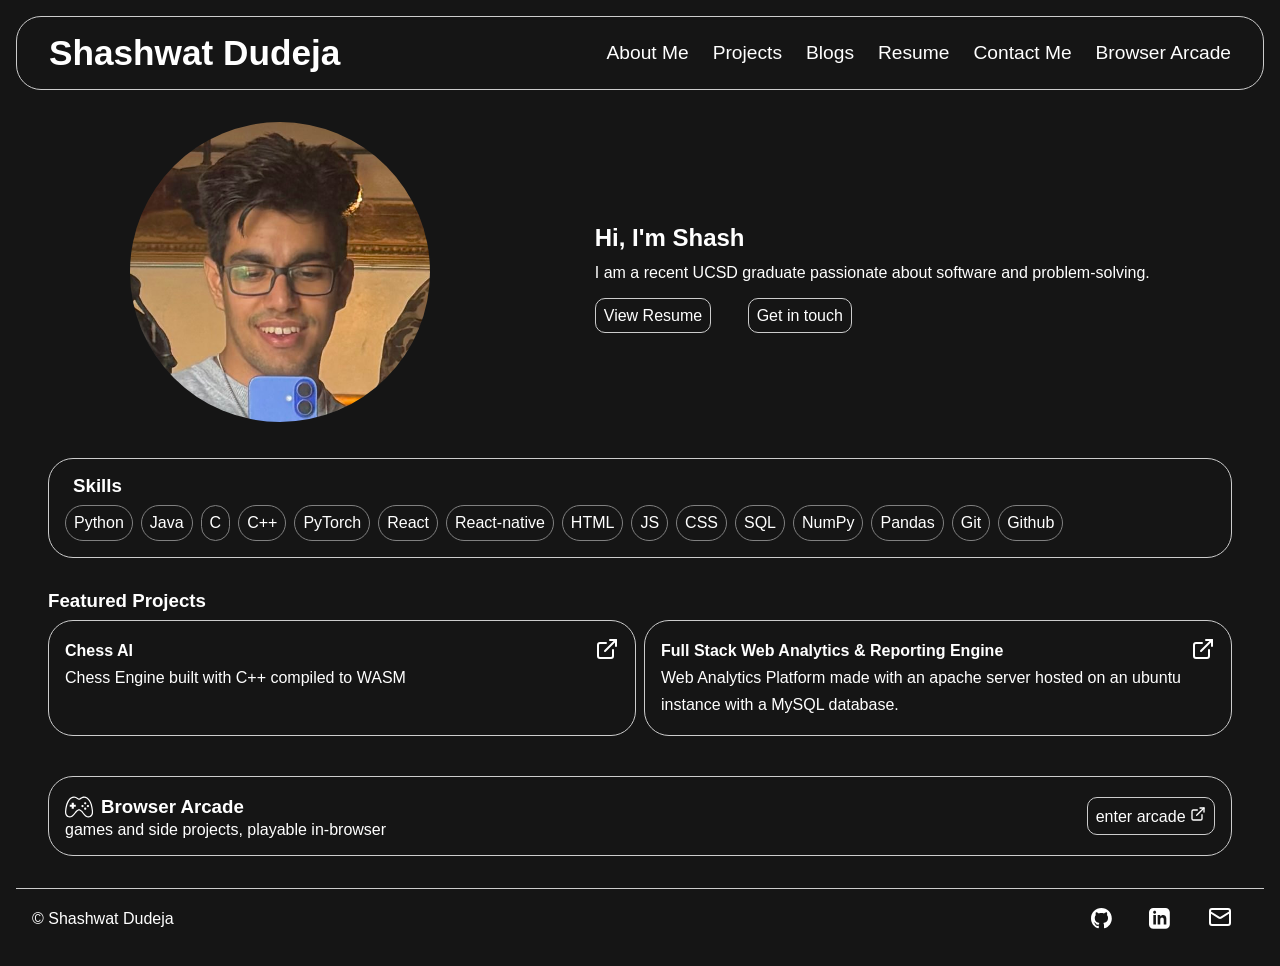
<file: index.html>
<!DOCTYPE html>
<html lang="en">

  <head>
    <meta charset="utf-8">
    <meta name="viewport" content="width=device-width, initial-scale=1.0">
    <meta name="description" content="Shashwat Dudeja's Personal Portfolio Website">
    <meta name="keywords" content="Shashwat Dudeja, Projects, Resume, Portfolio">
    <meta name="author" content="Shashwat Dudeja">

    <link rel="stylesheet" href="styles.css">

    <title>Shash's Portfolio site</title>
  </head>

  <body>
    <header>
      <h1>Shashwat Dudeja</h1>

      <!-- Accessible Mobile Menu Button -->
      <button class="menu-button" aria-label="Toggle Menu" aria-expanded="false">
        <span></span>
        <span></span>
        <span></span>
      </button>

      <nav class="nav-container">
        <ul>
          <li><a href="index.html">About Me</a></li>
          <li><a href="projects.html">Projects</a></li>
          <li><a href="blogs.html">Blogs</a></li>
          <li><a href="resume.html">Resume</a></li>
          <li><a href="contact.html">Contact Me</a></li>
          <li><a href="games.html">Browser Arcade</a></li>
        </ul>
      </nav>
    </header>

    
    <main id="homepage">

      <section id="about-me">
        <picture>
          <source srcset="images/photo.jpg" type="image/jpeg" media="(width >= 800px)">
          <img src="images/photo.jpg" alt="A photo of me" width="300" height="300">
           <!-- <img src="images/lowresphoto.jpg" alt="A photo of me"> -->
        </picture>

        <div id="description">
          <h2>Hi, I'm Shash</h2>
          <p>
            I am a recent UCSD graduate passionate about software and problem-solving.
          </p>
          <!-- <br> -->
          <div id="description-links">
            <a href="resume.html">View Resume</a> <a href="contact.html">Get in touch</a>
          </div>
        </div>
      </section>

      <section id="skills">
        <h3>Skills</h3>
        <p>
          <span class="skill">Python</span><span class="skill">Java</span><span class="skill">C</span><span class="skill">C++</span><span class="skill">PyTorch</span><span class="skill">React</span><span class="skill">React-native</span><span class="skill">HTML</span><span class="skill">JS</span><span class="skill">CSS</span><span class="skill">SQL</span><span class="skill">NumPy</span><span class="skill">Pandas</span><span class="skill">Git</span><span class="skill">Github</span>
        </p>
      </section>

      <section id="featured-projects">
        <h3>Featured Projects</h3>
        <div id="featured-projects-container">
          <section id="chessaifeature">
            <a href="projects.html#chessai" target="_blank">
              <h4>Chess AI</h4>
              <p>Chess Engine built with C++ compiled to WASM</p>

              <!-- New tab SVG -->
              <svg xmlns="http://w3.org" width="1.5em" height="1.5em" viewBox="0 0 24 24" fill="none" stroke="currentColor" stroke-width="2" stroke-linecap="round" stroke-linejoin="round">
                <path d="M18 13v6a2 2 0 0 1-2 2H5a2 2 0 0 1-2-2V8a2 2 0 0 1 2-2h6"></path>
                <polyline points="15 3 21 3 21 9"></polyline>
                <line x1="10" y1="14" x2="21" y2="3"></line>
              </svg>
            </a>
          </section>

          <section id="webanalyticsfeature">
            <a href="projects.html#webanalytics" target="_blank">
              <h4>Full Stack Web Analytics & Reporting Engine</h4>
              <p>Web Analytics Platform made with an apache server hosted on an ubuntu instance with a MySQL database.</p>

              <!-- New tab SVG -->
              <svg xmlns="http://w3.org" width="1.5em" height="1.5em" viewBox="0 0 24 24" fill="none" stroke="currentColor" stroke-width="2" stroke-linecap="round" stroke-linejoin="round">
                <path d="M18 13v6a2 2 0 0 1-2 2H5a2 2 0 0 1-2-2V8a2 2 0 0 1 2-2h6"></path>
                <polyline points="15 3 21 3 21 9"></polyline>
                <line x1="10" y1="14" x2="21" y2="3"></line>
              </svg>
            </a>
          </section>
        </div>
      </section>

      <section id="arcade-link">
        <div id="arcade-description">
          <h3>
            <!-- Game Controller SVG -->
            <svg height="1.5em" width="1.5em" version="1.1" id="_x32_" xmlns="http://www.w3.org/2000/svg" xmlns:xlink="http://www.w3.org/1999/xlink" viewBox="0 0 512 512" xml:space="preserve" fill="#ffffff"><g id="SVGRepo_bgCarrier" stroke-width="0"></g><g id="SVGRepo_tracerCarrier" stroke-linecap="round" stroke-linejoin="round"></g><g id="SVGRepo_iconCarrier"> <style type="text/css"> .st0{fill:#ffffff;} </style> <g> <path class="st0" d="M511.27,331.566L511.27,331.566c0-0.009,0-0.018,0-0.026c-0.008-0.052,0-0.087-0.008-0.14h-0.009 c-6.682-88.65-27.159-154.403-55.948-198.846c-14.412-22.221-30.968-39.115-49.041-50.507 c-18.048-11.401-37.649-17.198-57.388-17.18c-14.551-0.009-26.985,2.629-37.527,6.611c-15.836,5.97-27.358,14.795-36.364,21.319 c-4.495,3.28-8.373,5.961-11.549,7.592c-3.211,1.658-5.475,2.239-7.436,2.239c-1.328-0.009-2.725-0.251-4.521-0.92 c-3.115-1.137-7.288-3.732-12.278-7.332c-7.531-5.354-16.885-12.764-29.223-18.846c-12.339-6.092-27.766-10.69-46.855-10.664 c-19.739-0.018-39.34,5.787-57.388,17.18c-27.115,17.119-50.794,46.481-69.008,87.887C18.542,211.332,5.743,264.92,0.746,331.401 H0.738c-0.009,0.052,0,0.096-0.009,0.14c0,0.008,0,0.017,0,0.026l0,0C0.243,336.981,0,342.247,0,347.358 c-0.009,25.058,5.77,46.455,16.651,63.141c10.846,16.694,26.863,28.347,45.614,33.822c6.43,1.892,13.068,2.811,19.757,2.811 c19.445-0.026,39.046-7.618,57.692-20.764c18.681-13.189,36.598-32.052,52.91-55.731c7.845-11.427,18.5-24.798,29.987-34.854 c5.736-5.032,11.662-9.214,17.362-12.026c5.71-2.82,11.09-4.244,16.027-4.235c4.936-0.009,10.317,1.414,16.026,4.235 c8.555,4.199,17.588,11.558,25.787,20.112c8.226,8.538,15.67,18.196,21.562,26.76c16.312,23.688,34.23,42.55,52.902,55.739 c18.655,13.146,38.255,20.738,57.7,20.764c6.69,0,13.328-0.92,19.749-2.811c18.759-5.475,34.776-17.128,45.614-33.822 C506.221,393.813,512,372.416,512,347.358C512,342.256,511.757,336.981,511.27,331.566z M476.737,398.36 c-8.104,12.356-19.236,20.469-33.284,24.651c-4.33,1.275-8.807,1.9-13.475,1.908c-13.484,0.026-28.902-5.414-44.894-16.703 c-15.974-11.254-32.312-28.225-47.418-50.177c-8.564-12.417-20.044-27.012-33.64-38.95c-6.812-5.97-14.169-11.297-22.16-15.245 c-7.975-3.94-16.677-6.534-25.866-6.534c-9.189,0-17.892,2.594-25.866,6.534c-11.974,5.943-22.577,14.906-31.957,24.616 c-9.353,9.726-17.432,20.268-23.843,29.579c-15.106,21.952-31.454,38.923-47.419,50.177 c-15.991,11.288-31.418,16.729-44.894,16.703c-4.677-0.009-9.145-0.633-13.484-1.908c-14.04-4.182-25.172-12.295-33.284-24.651 c-8.06-12.364-13.04-29.293-13.04-51.002c0-4.451,0.208-9.111,0.65-13.961v-0.052l0.009-0.113 c6.429-86.17,26.446-148.582,52.451-188.59c12.989-20.026,27.41-34.447,42.256-43.801c14.872-9.353,30.126-13.744,45.544-13.761 c11.896,0.009,21.424,2.091,29.675,5.189c12.356,4.65,21.883,11.756,31.158,18.507c4.652,3.367,9.233,6.655,14.378,9.336 c5.111,2.655,11.028,4.729,17.666,4.729c4.399,0,8.556-0.928,12.286-2.325c6.56-2.482,12-6.213,17.422-10.065 c8.113-5.831,16.208-12.14,26.091-16.981c9.883-4.833,21.449-8.364,37.076-8.39c15.418,0.017,30.672,4.408,45.545,13.761 c22.264,14.005,43.6,39.532,60.511,78.03c16.92,38.464,29.354,89.735,34.195,154.36v0.052l0.009,0.113 c0.434,4.842,0.652,9.502,0.652,13.961C489.778,369.067,484.806,386.004,476.737,398.36z"></path> <polygon class="st0" points="161.232,178.126 122.29,178.126 122.29,213.631 86.785,213.631 86.785,252.573 122.29,252.573 122.29,288.079 161.232,288.079 161.232,252.573 196.737,252.573 196.737,213.631 161.232,213.631 "></polygon> <path class="st0" d="M368.659,167.002c-11.331,0-20.52,9.189-20.52,20.538c0,11.341,9.189,20.538,20.52,20.538 c11.35,0,20.538-9.197,20.538-20.538C389.197,176.191,380.008,167.002,368.659,167.002z"></path> <path class="st0" d="M368.659,266.247c-11.331,0-20.52,9.189-20.52,20.53c0,11.349,9.189,20.538,20.52,20.538 c11.35,0,20.538-9.189,20.538-20.538C389.197,275.436,380.008,266.247,368.659,266.247z"></path> <path class="st0" d="M418.282,216.633c-11.341,0-20.538,9.189-20.538,20.53c0,11.349,9.197,20.529,20.538,20.529 c11.35,0,20.538-9.18,20.538-20.529C438.82,225.822,429.631,216.633,418.282,216.633z"></path> <path class="st0" d="M319.054,216.633c-11.349,0-20.538,9.189-20.538,20.53c0,11.349,9.189,20.529,20.538,20.529 c11.341,0,20.539-9.18,20.539-20.529C339.592,225.822,330.394,216.633,319.054,216.633z"></path> </g> </g></svg>
            Browser Arcade
          </h3>
          <p>games and side projects, playable in-browser</p>
        </div>
        <a href="games.html">
          enter arcade
          <!-- New tab SVG -->
          <svg xmlns="http://w3.org" width="1em" height="1em" viewBox="0 0 24 24" fill="none" stroke="currentColor" stroke-width="2" stroke-linecap="round" stroke-linejoin="round">
            <path d="M18 13v6a2 2 0 0 1-2 2H5a2 2 0 0 1-2-2V8a2 2 0 0 1 2-2h6"></path>
            <polyline points="15 3 21 3 21 9"></polyline>
            <line x1="10" y1="14" x2="21" y2="3"></line>
          </svg>
        </a>
      </section>

    </main>
    
    <footer>
      <p>&copy; Shashwat Dudeja</p>
      <p>
        <!-- GitHub Link -->
        <a href="https://github.com/shash31" target="_blank" rel="noopener noreferrer" aria-label="GitHub">
          <svg viewBox="0 0 24 24" width="1em" height="1em" fill="currentColor">
            <path d="M12 0c-6.626 0-12 5.373-12 12 0 5.302 3.438 9.8 8.207 11.387.599.111.793-.261.793-.577v-2.234c-3.338.726-4.033-1.416-4.033-1.416-.546-1.387-1.333-1.756-1.333-1.756-1.089-.745.083-.729.083-.729 1.205.084 1.839 1.237 1.839 1.237 1.07 1.834 2.807 1.304 3.492.997.107-.775.418-1.305.762-1.604-2.665-.305-5.467-1.334-5.467-5.931 0-1.311.469-2.381 1.236-3.221-.124-.303-.535-1.524.117-3.176 0 0 1.008-.322 3.301 1.23.957-.266 1.983-.399 3.003-.404 1.02.005 2.047.138 3.006.404 2.291-1.552 3.297-1.23 3.297-1.23.653 1.653.242 2.874.118 3.176.77.84 1.235 1.911 1.235 3.221 0 4.609-2.807 5.624-5.479 5.921.43.372.823 1.102.823 2.222v3.293c0 .319.192.694.801.576 4.765-1.589 8.199-6.086 8.199-11.386 0-6.627-5.373-12-12-12z"/>
          </svg>
        </a>

        <!-- LinkedIn Link -->
        <a href="https://linkedin.com/in/shashwatdudeja" target="_blank" rel="noopener noreferrer" aria-label="LinkedIn">
          <svg viewBox="0 0 24 24" width="1em" height="1em" fill="currentColor">
            <path d="M19 0h-14c-2.761 0-5 2.239-5 5v14c0 2.761 2.239 5 5 5h14c2.762 0 5-2.239 5-5v-14c0-2.761-2.238-5-5-5zm-11 19h-3v-11h3v11zm-1.5-12.268c-.966 0-1.75-.79-1.75-1.764s.784-1.764 1.75-1.764 1.75.79 1.75 1.764-.783 1.764-1.75 1.764zm13.5 12.268h-3v-5.604c0-3.368-4-3.113-4 0v5.604h-3v-11h3v1.765c1.396-2.586 7-2.777 7 2.476v6.759z"/>
          </svg>
        </a>

        <!-- Mail Link -->
        <a href="mailto:shashwatdudeja@gmail.com">
          <svg xmlns="http://w3.org" width="24" height="24" viewBox="0 0 24 24" fill="none" stroke="currentColor" stroke-width="2" stroke-linecap="round" stroke-linejoin="round">
            <rect width="20" height="16" x="2" y="4" rx="2"/>
            <path d="m22 7-8.97 5.7a1.94 1.94 0 0 1-2.06 0L2 7"/>
          </svg>
        </a>
      </p>
    </footer>

    <script>
      const header = document.querySelector('header');
      const menuBtn = document.querySelector('.menu-button');

      menuBtn.addEventListener('click', () => {
        const isOpen = header.classList.toggle('nav-open');
        menuBtn.setAttribute('aria-expanded', isOpen);
      });
    </script>

  </body>
  
</html>
</file>
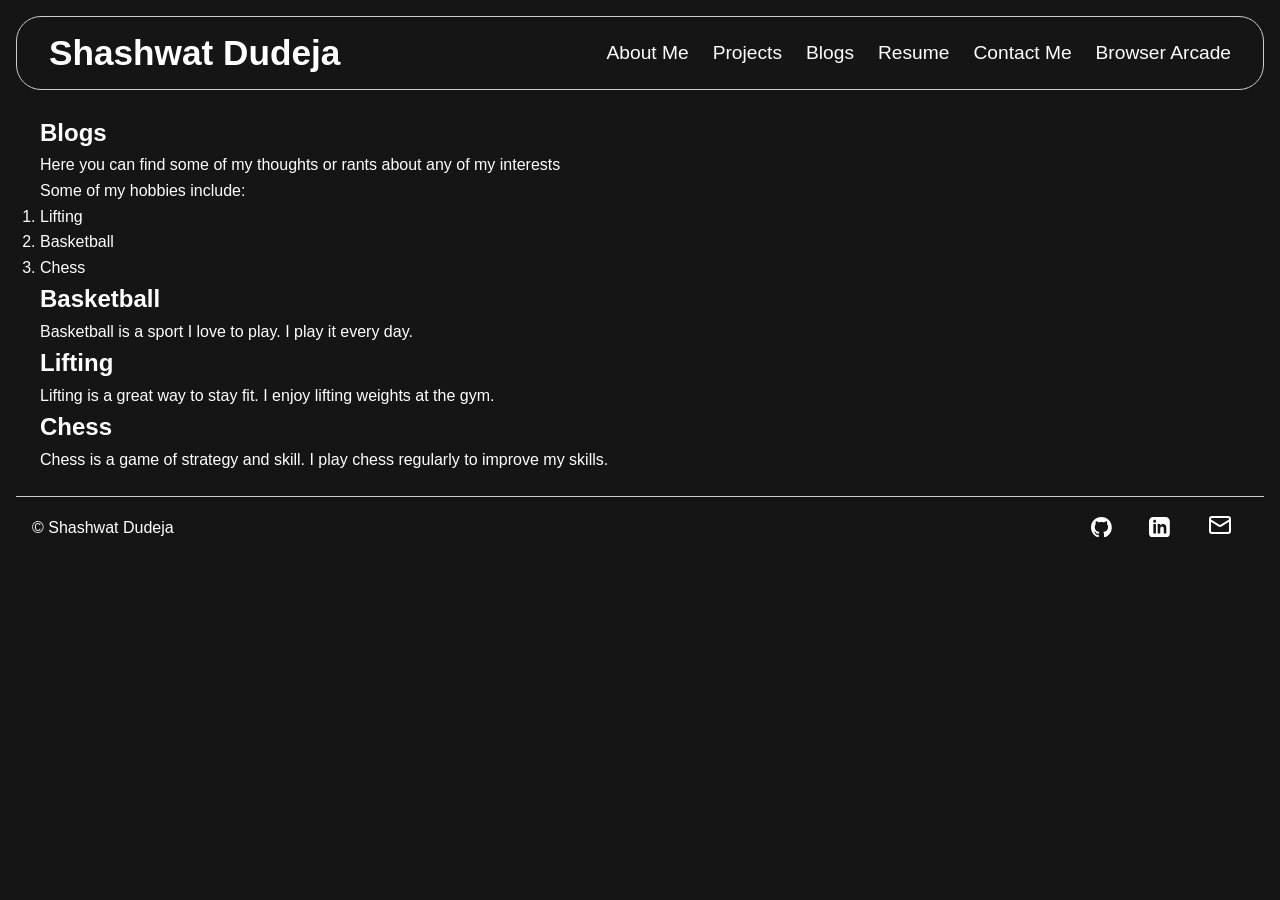
<file: blogs.html>
<!DOCTYPE html>
<html lang="en">
  <head>
    <meta charset="utf-8">
    <meta name="viewport" content="width=device-width, initial-scale=1.0">
    <meta name="description" content="Shashwat Dudeja's Blogs">
    <meta name="keywords" content="Shashwat Dudeja, Blogs, Portfolio">
    <meta name="author" content="Shashwat Dudeja">

    <link rel="stylesheet" href="styles.css">

    <title>Shash's Blogs</title>
  </head>
  <body>
    <header>
      <h1>Shashwat Dudeja</h1>

      <!-- Accessible Mobile Menu Button -->
      <button class="menu-button" aria-label="Toggle Menu" aria-expanded="false">
        <span></span>
        <span></span>
        <span></span>
      </button>

      <nav class="nav-container">
        <ul>
          <li><a href="index.html">About Me</a></li>
          <li><a href="projects.html">Projects</a></li>
          <li><a href="blogs.html">Blogs</a></li>
          <li><a href="resume.html">Resume</a></li>
          <li><a href="contact.html">Contact Me</a></li>
          <li><a href="games.html">Browser Arcade</a></li>
        </ul>
      </nav>
    </header>

    <main id="blogs-page">
      <section id="blogs">
        <hgroup>
          <h1>Blogs</h1>
          <p>Here you can find some of my thoughts or rants about any of my interests</p>
        </hgroup>

        Some of my hobbies include:
        <ol>
          <li><a href="#lifting">Lifting</a></li>
          <li><a href="#basketball">Basketball</a></li>
          <li><a href="#chess">Chess</a></li>
        </ol>
      </section>

      <article id="basketball">
        <h2>Basketball</h2>
        <p>Basketball is a sport I love to play. I play it every day.</p>
      </article>

      <article id="lifting">
        <h2>Lifting</h2>
        <p>Lifting is a great way to stay fit. I enjoy lifting weights at the gym.</p>
      </article>

      <article id="chess">
        <h2>Chess</h2>
        <p>Chess is a game of strategy and skill. I play chess regularly to improve my skills.</p>
      </article>

    </main>

    <footer>
      <p>&copy; Shashwat Dudeja</p>
      <p>
        <!-- GitHub Link -->
        <a href="https://github.com/shash31" target="_blank" rel="noopener noreferrer" aria-label="GitHub">
          <svg viewBox="0 0 24 24" width="1em" height="1em" fill="currentColor">
            <path d="M12 0c-6.626 0-12 5.373-12 12 0 5.302 3.438 9.8 8.207 11.387.599.111.793-.261.793-.577v-2.234c-3.338.726-4.033-1.416-4.033-1.416-.546-1.387-1.333-1.756-1.333-1.756-1.089-.745.083-.729.083-.729 1.205.084 1.839 1.237 1.839 1.237 1.07 1.834 2.807 1.304 3.492.997.107-.775.418-1.305.762-1.604-2.665-.305-5.467-1.334-5.467-5.931 0-1.311.469-2.381 1.236-3.221-.124-.303-.535-1.524.117-3.176 0 0 1.008-.322 3.301 1.23.957-.266 1.983-.399 3.003-.404 1.02.005 2.047.138 3.006.404 2.291-1.552 3.297-1.23 3.297-1.23.653 1.653.242 2.874.118 3.176.77.84 1.235 1.911 1.235 3.221 0 4.609-2.807 5.624-5.479 5.921.43.372.823 1.102.823 2.222v3.293c0 .319.192.694.801.576 4.765-1.589 8.199-6.086 8.199-11.386 0-6.627-5.373-12-12-12z"/>
          </svg>
        </a>

        <!-- LinkedIn Link -->
        <a href="https://linkedin.com/in/shashwatdudeja" target="_blank" rel="noopener noreferrer" aria-label="LinkedIn">
          <svg viewBox="0 0 24 24" width="1em" height="1em" fill="currentColor">
            <path d="M19 0h-14c-2.761 0-5 2.239-5 5v14c0 2.761 2.239 5 5 5h14c2.762 0 5-2.239 5-5v-14c0-2.761-2.238-5-5-5zm-11 19h-3v-11h3v11zm-1.5-12.268c-.966 0-1.75-.79-1.75-1.764s.784-1.764 1.75-1.764 1.75.79 1.75 1.764-.783 1.764-1.75 1.764zm13.5 12.268h-3v-5.604c0-3.368-4-3.113-4 0v5.604h-3v-11h3v1.765c1.396-2.586 7-2.777 7 2.476v6.759z"/>
          </svg>
        </a>

        <!-- Mail Link -->
        <a href="mailto:shashwatdudeja@gmail.com">
          <svg xmlns="http://w3.org" width="24" height="24" viewBox="0 0 24 24" fill="none" stroke="currentColor" stroke-width="2" stroke-linecap="round" stroke-linejoin="round">
            <rect width="20" height="16" x="2" y="4" rx="2"/>
            <path d="m22 7-8.97 5.7a1.94 1.94 0 0 1-2.06 0L2 7"/>
          </svg>
        </a>
      </p>
    </footer>

    <script>
      const header = document.querySelector('header');
      const menuBtn = document.querySelector('.menu-button');

      menuBtn.addEventListener('click', () => {
        const isOpen = header.classList.toggle('nav-open');
        menuBtn.setAttribute('aria-expanded', isOpen);
      });
    </script>
    
  </body>
</html>
</file>
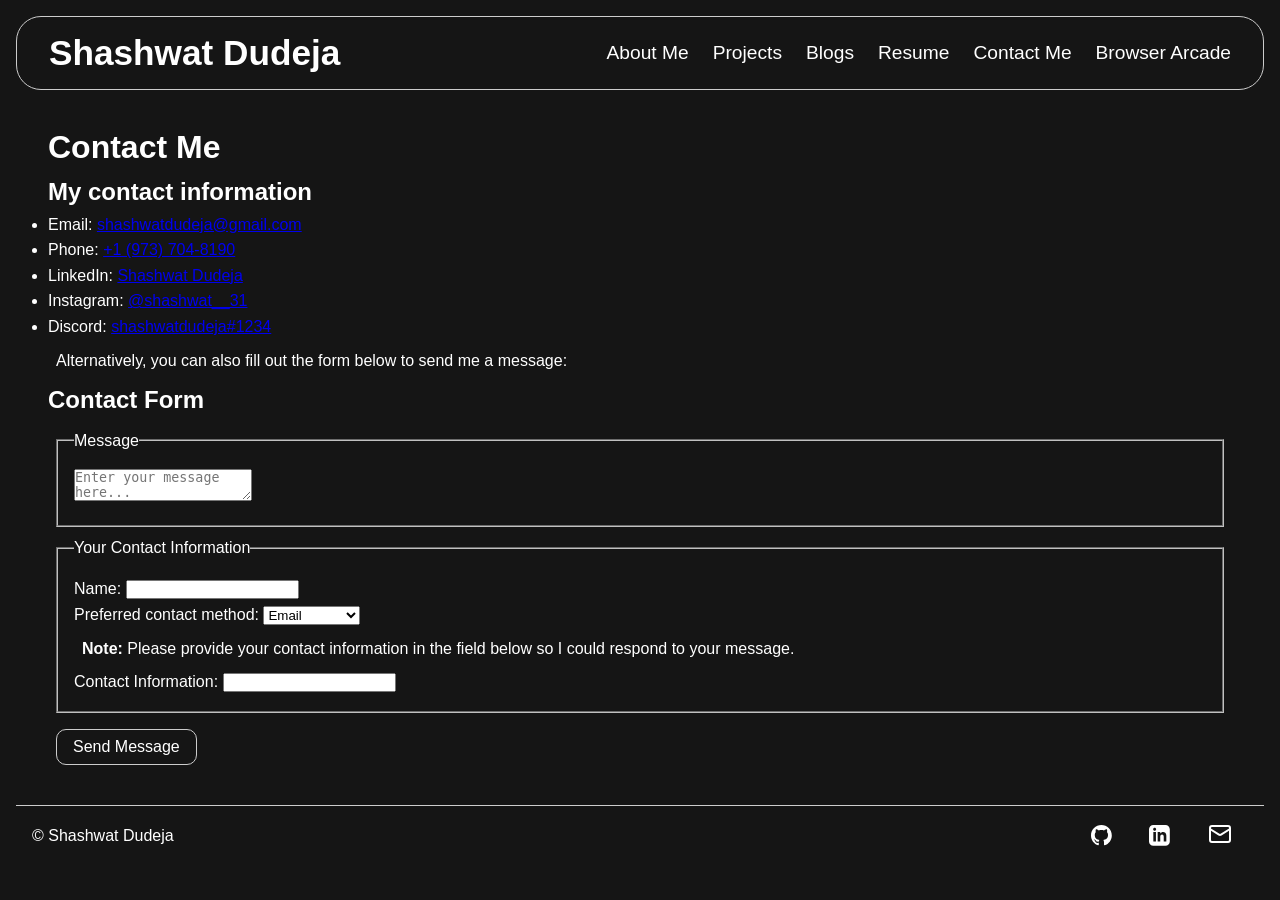
<file: contact.html>
<!DOCTYPE html>
<html lang="en">
  <head>
    <meta charset="utf-8">
    <meta name="viewport" content="width=device-width, initial-scale=1.0">

    <link rel="stylesheet" href="styles.css">

    <title>Shash's Contact Information</title>
  </head>
  <body>
    <header>
      <h1>Shashwat Dudeja</h1>

      <!-- Accessible Mobile Menu Button -->
      <button class="menu-button" aria-label="Toggle Menu" aria-expanded="false">
        <span></span>
        <span></span>
        <span></span>
      </button>

      <nav class="nav-container">
        <ul>
          <li><a href="index.html">About Me</a></li>
          <li><a href="projects.html">Projects</a></li>
          <li><a href="blogs.html">Blogs</a></li>
          <li><a href="resume.html">Resume</a></li>
          <li><a href="contact.html">Contact Me</a></li>
          <li><a href="games.html">Browser Arcade</a></li>
        </ul>
      </nav>
    </header>
    
    <main id="contactpage">
      <h1>Contact Me</h1>

      <h2>My contact information</h2>
      <ul>
        <li>Email: <a href="mailto:shashwatdudeja@gmail.com">shashwatdudeja@gmail.com</a></li>
        <li>Phone: <a href="tel:+(973)704-8190">+1 (973) 704-8190</a></li>
        <li>LinkedIn: <a href="https://linkedin.com/in/shashwatdudeja">Shashwat Dudeja</a></li>
        <li>Instagram: <a href="https://www.instagram.com/shashwat__31/">@shashwat__31</a></li>
        <li>Discord: <a href="https://discordapp.com/users/shashwatdudeja#1234">shashwatdudeja#1234</a></li>
      </ul>

      <p>Alternatively, you can also fill out the form below to send me a message:</p>

      <h2>Contact Form</h2>
      <form id="contactform">
        <fieldset>
          <legend>Message</legend>

          <!-- <label for="subject">Message:</label> -->
          <textarea id="subject" name="Message" placeholder="Enter your message here..."></textarea>

        </fieldset>

        <fieldset>
          <legend>Your Contact Information</legend>
          <label for="name">Name:</label>
          <input type="text" name="Name" required>
          <br>
          <label for="contact-method">Preferred contact method: </label>
          <select id="contact-method" name="Contact-method">
            <optgroup label="Preferred">
              <option value="Email">Email</option>
              <option value="Text">Text</option>
            </optgroup>
            <optgroup label="Social media platforms">
              <option value="Instagram">Instagram</option>
              <option value="Discord">Discord</option>
              <option value="LinkedIn">LinkedIn</option>
            </optgroup>
            <option value="Other">Other</option>
          </select>
          <br>
          <p><strong>Note:</strong> Please provide your contact information in the field below so I could respond to your message.</p>
          <label for="contact-info">Contact Information:</label>
          <input type="text" id="contact-info" name="Contact-info" required>
        </fieldset>

        <button type="submit" id="submitBtn">Send Message</button>
      </form>

      <div id="successMessage">
        <p>Thank you for your message! I will get back to you soon.</p>
      </div>

    </main>
    
    <footer>
      <p>&copy; Shashwat Dudeja</p>
      <p>
        <!-- GitHub Link -->
        <a href="https://github.com/shash31" target="_blank" rel="noopener noreferrer" aria-label="GitHub">
          <svg viewBox="0 0 24 24" width="1em" height="1em" fill="currentColor">
            <path d="M12 0c-6.626 0-12 5.373-12 12 0 5.302 3.438 9.8 8.207 11.387.599.111.793-.261.793-.577v-2.234c-3.338.726-4.033-1.416-4.033-1.416-.546-1.387-1.333-1.756-1.333-1.756-1.089-.745.083-.729.083-.729 1.205.084 1.839 1.237 1.839 1.237 1.07 1.834 2.807 1.304 3.492.997.107-.775.418-1.305.762-1.604-2.665-.305-5.467-1.334-5.467-5.931 0-1.311.469-2.381 1.236-3.221-.124-.303-.535-1.524.117-3.176 0 0 1.008-.322 3.301 1.23.957-.266 1.983-.399 3.003-.404 1.02.005 2.047.138 3.006.404 2.291-1.552 3.297-1.23 3.297-1.23.653 1.653.242 2.874.118 3.176.77.84 1.235 1.911 1.235 3.221 0 4.609-2.807 5.624-5.479 5.921.43.372.823 1.102.823 2.222v3.293c0 .319.192.694.801.576 4.765-1.589 8.199-6.086 8.199-11.386 0-6.627-5.373-12-12-12z"/>
          </svg>
        </a>

        <!-- LinkedIn Link -->
        <a href="https://linkedin.com/in/shashwatdudeja" target="_blank" rel="noopener noreferrer" aria-label="LinkedIn">
          <svg viewBox="0 0 24 24" width="1em" height="1em" fill="currentColor">
            <path d="M19 0h-14c-2.761 0-5 2.239-5 5v14c0 2.761 2.239 5 5 5h14c2.762 0 5-2.239 5-5v-14c0-2.761-2.238-5-5-5zm-11 19h-3v-11h3v11zm-1.5-12.268c-.966 0-1.75-.79-1.75-1.764s.784-1.764 1.75-1.764 1.75.79 1.75 1.764-.783 1.764-1.75 1.764zm13.5 12.268h-3v-5.604c0-3.368-4-3.113-4 0v5.604h-3v-11h3v1.765c1.396-2.586 7-2.777 7 2.476v6.759z"/>
          </svg>
        </a>

        <!-- Mail Link -->
        <a href="mailto:shashwatdudeja@gmail.com">
          <svg xmlns="http://w3.org" width="24" height="24" viewBox="0 0 24 24" fill="none" stroke="currentColor" stroke-width="2" stroke-linecap="round" stroke-linejoin="round">
            <rect width="20" height="16" x="2" y="4" rx="2"/>
            <path d="m22 7-8.97 5.7a1.94 1.94 0 0 1-2.06 0L2 7"/>
          </svg>
        </a>
      </p>
    </footer>

    <script>
      const header = document.querySelector('header');
      const menuBtn = document.querySelector('.menu-button');

      menuBtn.addEventListener('click', () => {
        const isOpen = header.classList.toggle('nav-open');
        menuBtn.setAttribute('aria-expanded', isOpen);
      });

      const contactForm = document.getElementById('contactform');
      const successMessage = document.getElementById('successMessage');
      const submitBtn = document.getElementById('submitBtn');

      contactForm.addEventListener('submit', (event) => {
        event.preventDefault();

        submitBtn.innerText = "Sending...";
        submitBtn.disabled = true;

        const formData = new FormData(contactForm);
        const formEntries = Object.fromEntries(formData);
        const jsonPayload = JSON.stringify(formEntries);

        fetch('https://formsubmit.co/ajax/shashwatdudeja@gmail.com', {
            method: 'POST',
            headers: {
                'Content-Type': 'application/json',
                'Accept': 'application/json'
            },
            body: jsonPayload
        })
        .then(async (response) => {
            let json = await response.json();
            if (response.status == 200) {
                // Hide the form and show success message
                contactForm.style.display = "none";
                successMessage.style.display = "block";
            } else {
                console.log(response);
                alert(json.message);
                submitBtn.innerText = "Send Message";
                submitBtn.disabled = false;
            }
        })
        .catch(error => {
            console.log(error);
            alert("Something went wrong. Please try again.");
            submitBtn.innerText = "Send Message";
            submitBtn.disabled = false;
        });
      });
    </script>

  </body>
</html>
</file>
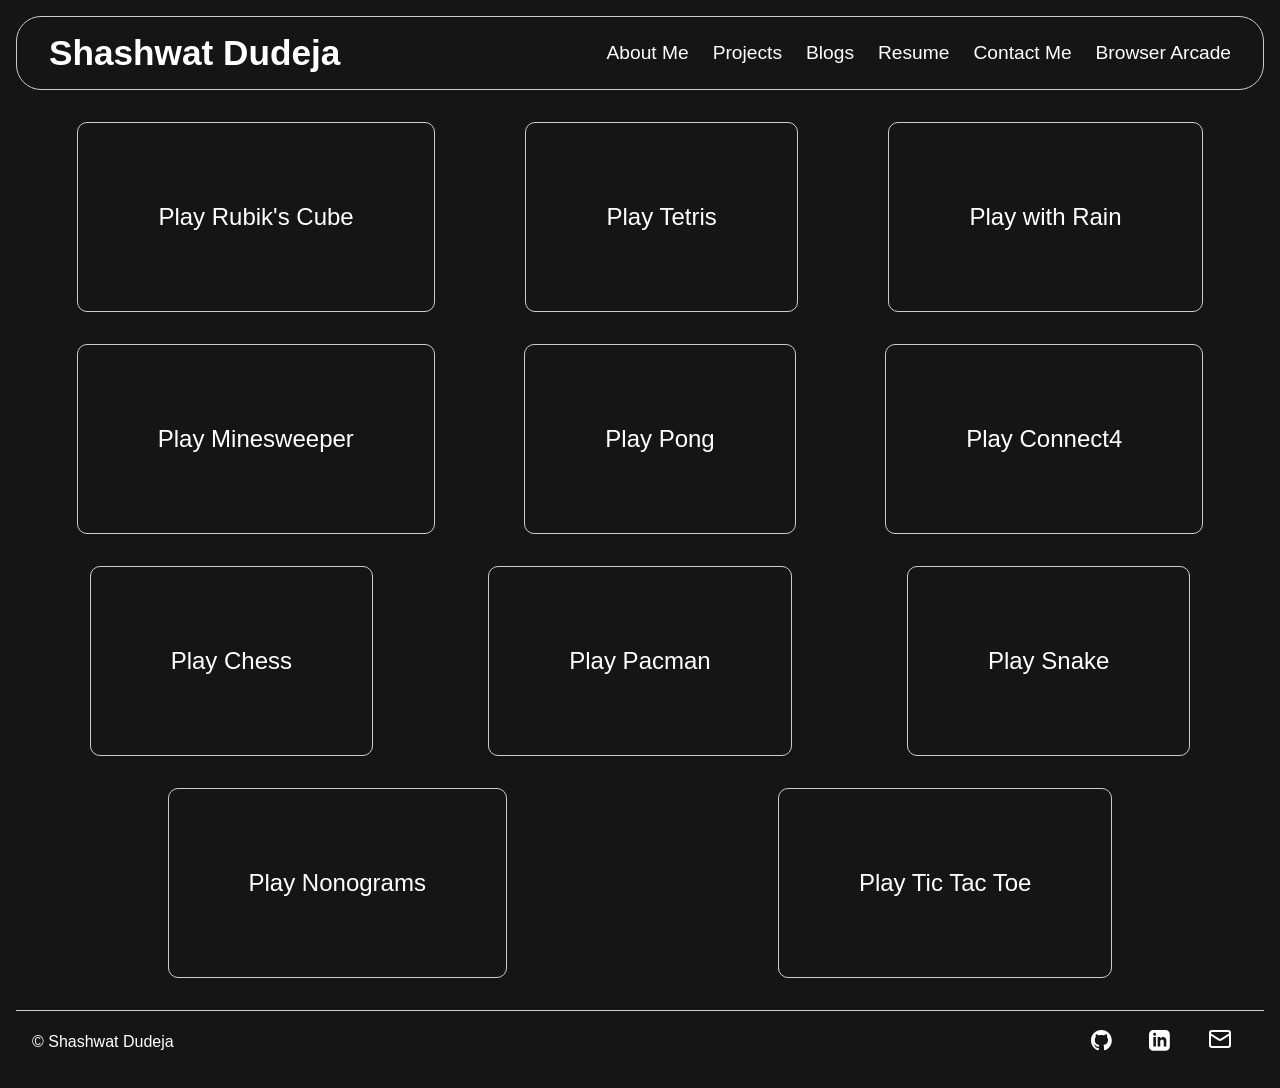
<file: games.html>
<!DOCTYPE html>
<html lang="en">
<head>
    <meta charset="UTF-8">
    <meta name="viewport" content="width=device-width, initial-scale=1.0">
    <meta name="description" content="Shashwat Dudeja's Games">
    <meta name="keywords" content="Shashwat Dudeja, Games, Portfolio">
    <meta name="author" content="Shashwat Dudeja">

    <link rel="stylesheet" href="styles.css">

    <title>Shash's Browser Arcade</title>
</head>
<body>
    <header>
      <h1>Shashwat Dudeja</h1>

      <!-- Accessible Mobile Menu Button -->
      <button class="menu-button" aria-label="Toggle Menu" aria-expanded="false">
        <span></span>
        <span></span>
        <span></span>
      </button>

      <nav class="nav-container">
        <ul>
          <li><a href="index.html">About Me</a></li>
          <li><a href="projects.html">Projects</a></li>
          <li><a href="blogs.html">Blogs</a></li>
          <li><a href="resume.html">Resume</a></li>
          <li><a href="contact.html">Contact Me</a></li>
          <li><a href="games.html">Browser Arcade</a></li>
        </ul>
      </nav>
    </header>

    <main id="arcadepage">
      <section class="game" id="rubikscube">
            <button id="openRubiksCube">Play Rubik's Cube</button>
            <dialog id="rubiksCubeModal">
                <iframe src="https://shash31.github.io/RubiksCube/" title="rubik's cube" width="950" height="650" loading="lazy"></iframe>
                <h3><a href="https://shash31.github.io/RubiksCube/">Rubik's Cube</a></h3>

                <button id="closeRubiksCube">Close</button>
            </dialog>
        </section>
        <section class="game" id="tetris">
            <button id="openTetris">Play Tetris</button>
            <dialog id="tetrisModal">
                <iframe src="https://shash31.github.io/tetris/" title="tetris" width="600" height="500" loading="lazy"></iframe>
                <h3><a href="https://shash31.github.io/tetris/">My tetris site</a></h3>

                <button id="closeTetris">Close</button>
            </dialog>
        </section>
        <section class="game" id="rain">
            <button id="openRain">Play with Rain</button>
            <dialog id="rainModal">
                <iframe src="https://shash31.github.io/canvasfun/" title="rain" width="1300" height="600" loading="lazy"></iframe>
                <h3><a href="https://shash31.github.io/canvasfun/">Fun with canvas</a></h3>

                <button id="closeRain">Close</button>
            </dialog>
        </section>
        <section class="game" id="minesweeper">
            <button id="openMinesweeper">Play Minesweeper</button>
            <dialog id="minesweeperModal">
                <iframe src="https://shash31.github.io/minesweeper/" title="minesweeper" width="1000" height="850" loading="lazy"></iframe>
                <h3><a href="https://shash31.github.io/minesweeper/">My minesweeper site</a></h3>

                <button id="closeMinesweeper">Close</button>
            </dialog>
        </section>
        <section class="game" id="pong">
            <button id="openPong">Play Pong</button>
            <dialog id="pongModal">
                <iframe src="https://shash31.github.io/pong/" title="pong" width="900" height="600" loading="lazy"></iframe>
                <h3><a href="https://shash31.github.io/pong/">Pong</a></h3>

                <button id="closePong">Close</button>
            </dialog>
        </section>
        <section class="game" id="connect4">
            <button id="openConnect4">Play Connect4</button>
            <dialog id="connect4Modal">
                <iframe src="https://shash31.github.io/connect4/" title="connect4" width="1450" height="650" loading="lazy"></iframe>
                <h3><a href="https://shash31.github.io/connect4/">Connect4</a></h3>

                <button id="closeConnect4">Close</button>
            </dialog>
        </section>
        <section class='game' id='chess'>
            <button id='openChess'>Play Chess</button>
            <dialog id='chessModal'>
                <iframe src='https://shash31.github.io/ChessEngine/' title='chess' width='750' height='350' loading='lazy'></iframe>
                <h3><a href='https://shash31.github.io/ChessEngine/'>Chess</a></h3>
                <button id='closeChess'>Close</button>
            </dialog>
        </section>
        <section class="game" id="pacman">
            <button id="openPacman">Play Pacman</button>
            <dialog id="pacmanModal">
                <iframe src="https://shash31.github.io/pacman/" title="pacman" width="850" height="500" loading="lazy"></iframe>
                <h3><a href="https://shash31.github.io/pacman/">Pacman</a></h3>

                <button id="closePacman">Close</button>
            </dialog>
        </section>
        <section class="game" id="snake"> 
            <button id="openSnake">Play Snake</button>
            <dialog id="snakeModal">
                <iframe src="https://shash31.github.io/snake/" title="snake" width="1100" height="650" loading="lazy"></iframe>
                <h3><a href="https://shash31.github.io/snake/">Snake</a></h3>

                <button id="closeSnake">Close</button>
            </dialog>
        </section>
        <section class="game" id="nonograms">
            <button id="openNonograms">Play Nonograms</button>
            <dialog id="nonogramsModal">
                <iframe src="https://shash31.github.io/Nonogram/" title="nonograms" width="750" height="550" loading="lazy"></iframe>
                <h3><a href="https://shash31.github.io/Nonogram/">Nonograms</a></h3>

                <button id="closeNonograms">Close</button>
            </dialog>
        </section>
        <section class="game" id="tictactoe">
            <button id="openTictactoe">Play Tic Tac Toe</button>
            <dialog id="tictactoeModal">
                <iframe src="https://shash31.github.io/TicTacToe/" title="tic tac toe" width="750" height="550" loading="lazy"></iframe>
                <h3><a href="https://shash31.github.io/TicTacToe/">Tic Tac Toe</a></h3>

                <button id="closeTictactoe">Close</button>
            </dialog>
        </section>
    </main>

    <footer>
      <p>&copy; Shashwat Dudeja</p>
      <p>
        <!-- GitHub Link -->
        <a href="https://github.com/shash31" target="_blank" rel="noopener noreferrer" aria-label="GitHub">
          <svg viewBox="0 0 24 24" width="1em" height="1em" fill="currentColor">
            <path d="M12 0c-6.626 0-12 5.373-12 12 0 5.302 3.438 9.8 8.207 11.387.599.111.793-.261.793-.577v-2.234c-3.338.726-4.033-1.416-4.033-1.416-.546-1.387-1.333-1.756-1.333-1.756-1.089-.745.083-.729.083-.729 1.205.084 1.839 1.237 1.839 1.237 1.07 1.834 2.807 1.304 3.492.997.107-.775.418-1.305.762-1.604-2.665-.305-5.467-1.334-5.467-5.931 0-1.311.469-2.381 1.236-3.221-.124-.303-.535-1.524.117-3.176 0 0 1.008-.322 3.301 1.23.957-.266 1.983-.399 3.003-.404 1.02.005 2.047.138 3.006.404 2.291-1.552 3.297-1.23 3.297-1.23.653 1.653.242 2.874.118 3.176.77.84 1.235 1.911 1.235 3.221 0 4.609-2.807 5.624-5.479 5.921.43.372.823 1.102.823 2.222v3.293c0 .319.192.694.801.576 4.765-1.589 8.199-6.086 8.199-11.386 0-6.627-5.373-12-12-12z"/>
          </svg>
        </a>

        <!-- LinkedIn Link -->
        <a href="https://linkedin.com/in/shashwatdudeja" target="_blank" rel="noopener noreferrer" aria-label="LinkedIn">
          <svg viewBox="0 0 24 24" width="1em" height="1em" fill="currentColor">
            <path d="M19 0h-14c-2.761 0-5 2.239-5 5v14c0 2.761 2.239 5 5 5h14c2.762 0 5-2.239 5-5v-14c0-2.761-2.238-5-5-5zm-11 19h-3v-11h3v11zm-1.5-12.268c-.966 0-1.75-.79-1.75-1.764s.784-1.764 1.75-1.764 1.75.79 1.75 1.764-.783 1.764-1.75 1.764zm13.5 12.268h-3v-5.604c0-3.368-4-3.113-4 0v5.604h-3v-11h3v1.765c1.396-2.586 7-2.777 7 2.476v6.759z"/>
          </svg>
        </a>

        <!-- Mail Link -->
        <a href="mailto:shashwatdudeja@gmail.com">
          <svg xmlns="http://w3.org" width="24" height="24" viewBox="0 0 24 24" fill="none" stroke="currentColor" stroke-width="2" stroke-linecap="round" stroke-linejoin="round">
            <rect width="20" height="16" x="2" y="4" rx="2"/>
            <path d="m22 7-8.97 5.7a1.94 1.94 0 0 1-2.06 0L2 7"/>
          </svg>
        </a>
      </p>
    </footer>

    <script>
      const header = document.querySelector('header');
      const menuBtn = document.querySelector('.menu-button');

      menuBtn.addEventListener('click', () => {
        const isOpen = header.classList.toggle('nav-open');
        menuBtn.setAttribute('aria-expanded', isOpen);
      });

      const games = document.querySelectorAll('.game');
      games.forEach(game => {
        const openBtn = game.querySelector('button');
        const modal = game.querySelector('dialog');
        const closeBtn = modal.querySelector('button');

        openBtn.addEventListener('click', () => {
          modal.showModal();
        });
        closeBtn.addEventListener('click', () => {
          modal.close();
        });
      });
    </script>

</body>
</html>
</file>
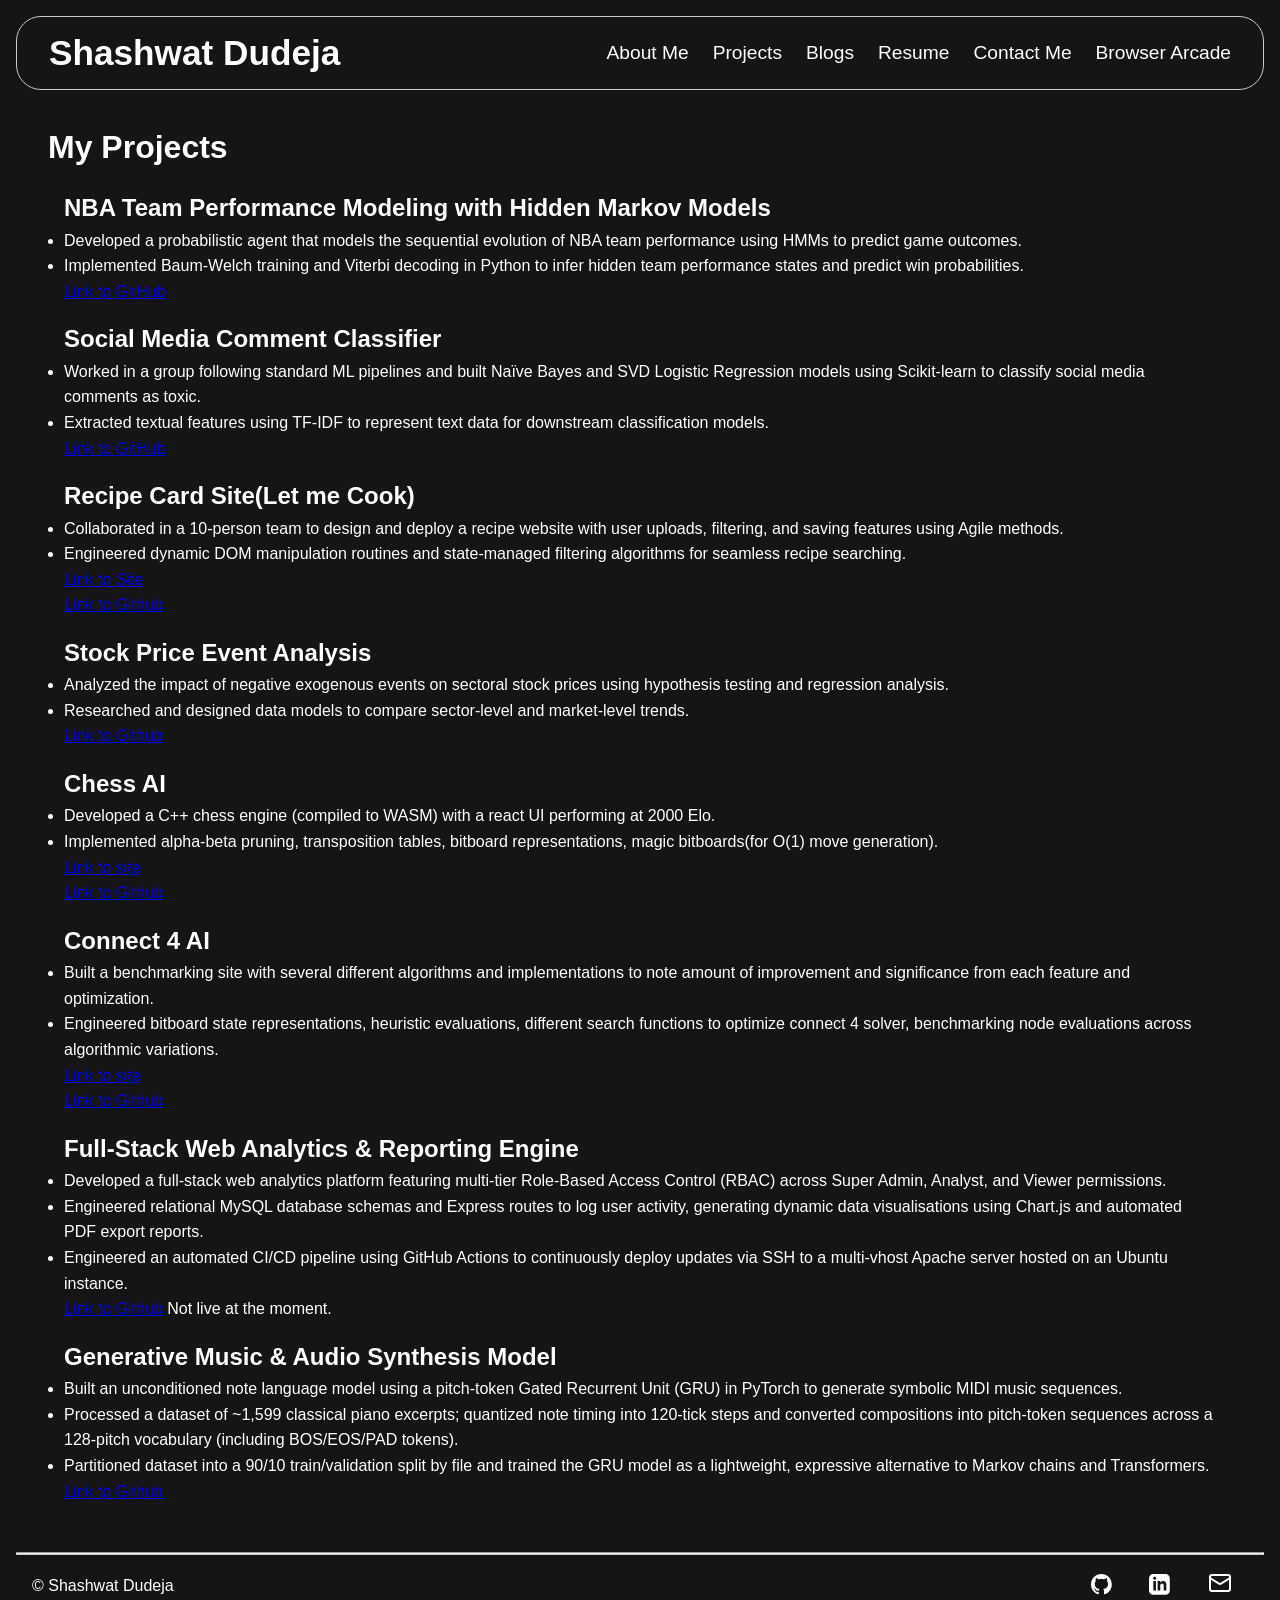
<file: projects.html>
<!DOCTYPE html>
<html lang="en">
  <head>
    <meta charset="utf-8">
    <meta name="viewport" content="width=device-width, initial-scale=1.0">
    <meta name="description" content="Shashwat Dudeja's Projects">
    <meta name="keywords" content="Shashwat Dudeja, Projects, Portfolio">
    <meta name="author" content="Shashwat Dudeja">

    <link rel="stylesheet" href="styles.css">

    <title>Shash's Projects</title>
  </head>
  <body>
    <header>
      <h1>Shashwat Dudeja</h1>

      <!-- Accessible Mobile Menu Button -->
      <button class="menu-button" aria-label="Toggle Menu" aria-expanded="false">
        <span></span>
        <span></span>
        <span></span>
      </button>

      <nav class="nav-container">
        <ul>
          <li><a href="index.html">About Me</a></li>
          <li><a href="projects.html">Projects</a></li>
          <li><a href="blogs.html">Blogs</a></li>
          <li><a href="resume.html">Resume</a></li>
          <li><a href="contact.html">Contact Me</a></li>
          <li><a href="games.html">Browser Arcade</a></li>
        </ul>
      </nav>
    </header>

    <main id="projects-page">
      <h1>My Projects</h1>

      <template id="project-entry">
        <section>
          <hgroup>
            <h2>Project Title</h2>
            <p>Short description of the project.</p>
          </hgroup>

          <h3>Demo Video</h3>
          <video controls>
            <source src="videos/demo.mp4" type="video/mp4">
            Your browser does not support the video tag.
          </video>

          <h3>Additional Information</h3>
          <p>Here you can provide more details about the project, its features, and any other relevant information.</p>
        </section>
      </template>

      <!-- <template id="project-entry"> -->
      <section id="nbaproject">
        <h2>NBA Team Performance Modeling with Hidden Markov Models</h2>
        <ul>
          <li>
            Developed a probabilistic agent that models the sequential evolution of NBA team performance using HMMs to predict game outcomes.
          </li>
          <li>
            Implemented Baum-Welch training and Viterbi decoding in Python to infer hidden team performance states and predict win probabilities.
          </li>
        </ul>

        <a href="https://github.com/aidanRik/CSE-150A-Group-Project">Link to GitHub</a>

      </section>
  
      <section id="commentclassifier">
        <h2>Social Media Comment Classifier</h2>

        <ul>
          <li>Worked in a group following standard ML pipelines and built Naïve Bayes and SVD Logistic Regression models using Scikit-learn to classify social media comments as toxic.</li>
          <li>Extracted textual features using TF-IDF to represent text data for downstream classification models.</li>
        </ul>

        <a href="https://github.com/c4ngo/CSE151A-Project">Link to GitHub</a>
        
      </section>

      <section id="recipecardsite">
        <h2>Recipe Card Site(Let me Cook)</h2>

        <ul>
          <li>Collaborated in a 10-person team to design and deploy a recipe website with user uploads, filtering, and saving features using Agile methods.</li>
          <li>Engineered dynamic DOM manipulation routines and state-managed filtering algorithms for seamless recipe searching.</li>
        </ul>

        <a href="https://cse110-sp25-group8.github.io/final-project/">Link to Site</a>
        <br>
        <a href="https://github.com/cse110-sp25-group8/final-project">Link to Github</a>
      </section>

      <section id="stockpriceanalysis">
        <h2>Stock Price Event Analysis</h2>

        <ul>
          <li>Analyzed the impact of negative exogenous events on sectoral stock prices using hypothesis testing and regression analysis.</li>
          <li> Researched and designed data models to compare sector-level and market-level trends.</li>
        </ul>

        <a href="https://github.com/COGS108/Group120_SP25">Link to Github</a>
      </section>

      <section id="chessai">
        <h2>Chess AI</h2>

        <ul>
          <li>Developed a C++ chess engine (compiled to WASM) with a react UI performing at 2000 Elo.</li>
          <li>Implemented alpha-beta pruning, transposition tables, bitboard representations, magic bitboards(for O(1) move generation).</li>
        </ul>

        <a href="https://shash31.github.io/ChessEngine/">Link to site</a>
        <br>
        <a href="https://github.com/shash31/ChessEngine">Link to Github</a>
      </section>

      <section id="connect4ai">
        <h2>Connect 4 AI</h2>

        <ul>
          <li>Built a benchmarking site with several different algorithms and implementations to note amount of improvement and significance from each feature and optimization.</li>
          <li>Engineered bitboard state representations, heuristic evaluations, different search functions to optimize connect 4 solver, benchmarking node evaluations across algorithmic variations.</li>
        </ul>

        <a href="https://shash31.github.io/connect4/">Link to site</a>
        <br>
        <a href="https://github.com/shash31/connect4">Link to Github</a>
      </section>

      <section id="webanalytics">
        <h2>Full-Stack Web Analytics & Reporting Engine</h2>

        <ul>
          <li>Developed a full-stack web analytics platform featuring multi-tier Role-Based Access Control (RBAC) across Super Admin, Analyst, and Viewer permissions.</li>
          <li>Engineered relational MySQL database schemas and Express routes to log user activity, generating dynamic data visualisations using Chart.js and automated PDF export reports.</li>
          <li>Engineered an automated CI/CD pipeline using GitHub Actions to continuously deploy updates via SSH to a multi-vhost Apache server hosted on an Ubuntu instance.</li>
        </ul>

        <a href="https://github.com/shash31/cse135site">Link to Github</a>
        Not live at the moment.
      </section>

      <section id="musicai">
        <h2>Generative Music & Audio Synthesis Model</h2>

        <ul>
          <li>Built an unconditioned note language model using a pitch-token Gated Recurrent Unit (GRU) in PyTorch to generate symbolic MIDI music sequences.</li>
          <li>Processed a dataset of ~1,599 classical piano excerpts; quantized note timing into 120-tick steps and converted compositions into pitch-token sequences across a 128-pitch vocabulary (including BOS/EOS/PAD tokens).</li>
          <li>Partitioned dataset into a 90/10 train/validation split by file and trained the GRU model as a lightweight, expressive alternative to Markov chains and Transformers.</li>
        </ul>

        <a href="https://github.com/shash31/CSE153R_Assignment2">Link to Github</a>
      </section>
    </main>

    <hr>
    
    <footer>
      <p>&copy; Shashwat Dudeja</p>
      <p>
        <!-- GitHub Link -->
        <a href="https://github.com/shash31" target="_blank" rel="noopener noreferrer" aria-label="GitHub">
          <svg viewBox="0 0 24 24" width="1em" height="1em" fill="currentColor">
            <path d="M12 0c-6.626 0-12 5.373-12 12 0 5.302 3.438 9.8 8.207 11.387.599.111.793-.261.793-.577v-2.234c-3.338.726-4.033-1.416-4.033-1.416-.546-1.387-1.333-1.756-1.333-1.756-1.089-.745.083-.729.083-.729 1.205.084 1.839 1.237 1.839 1.237 1.07 1.834 2.807 1.304 3.492.997.107-.775.418-1.305.762-1.604-2.665-.305-5.467-1.334-5.467-5.931 0-1.311.469-2.381 1.236-3.221-.124-.303-.535-1.524.117-3.176 0 0 1.008-.322 3.301 1.23.957-.266 1.983-.399 3.003-.404 1.02.005 2.047.138 3.006.404 2.291-1.552 3.297-1.23 3.297-1.23.653 1.653.242 2.874.118 3.176.77.84 1.235 1.911 1.235 3.221 0 4.609-2.807 5.624-5.479 5.921.43.372.823 1.102.823 2.222v3.293c0 .319.192.694.801.576 4.765-1.589 8.199-6.086 8.199-11.386 0-6.627-5.373-12-12-12z"/>
          </svg>
        </a>

        <!-- LinkedIn Link -->
        <a href="https://linkedin.com/in/shashwatdudeja" target="_blank" rel="noopener noreferrer" aria-label="LinkedIn">
          <svg viewBox="0 0 24 24" width="1em" height="1em" fill="currentColor">
            <path d="M19 0h-14c-2.761 0-5 2.239-5 5v14c0 2.761 2.239 5 5 5h14c2.762 0 5-2.239 5-5v-14c0-2.761-2.238-5-5-5zm-11 19h-3v-11h3v11zm-1.5-12.268c-.966 0-1.75-.79-1.75-1.764s.784-1.764 1.75-1.764 1.75.79 1.75 1.764-.783 1.764-1.75 1.764zm13.5 12.268h-3v-5.604c0-3.368-4-3.113-4 0v5.604h-3v-11h3v1.765c1.396-2.586 7-2.777 7 2.476v6.759z"/>
          </svg>
        </a>

        <!-- Mail Link -->
        <a href="mailto:shashwatdudeja@gmail.com">
          <svg xmlns="http://w3.org" width="24" height="24" viewBox="0 0 24 24" fill="none" stroke="currentColor" stroke-width="2" stroke-linecap="round" stroke-linejoin="round">
            <rect width="20" height="16" x="2" y="4" rx="2"/>
            <path d="m22 7-8.97 5.7a1.94 1.94 0 0 1-2.06 0L2 7"/>
          </svg>
        </a>
      </p>
    </footer>

    <script>
      const header = document.querySelector('header');
      const menuBtn = document.querySelector('.menu-button');

      menuBtn.addEventListener('click', () => {
        const isOpen = header.classList.toggle('nav-open');
        menuBtn.setAttribute('aria-expanded', isOpen);
      });
    </script>
  </body>
</html>
</file>
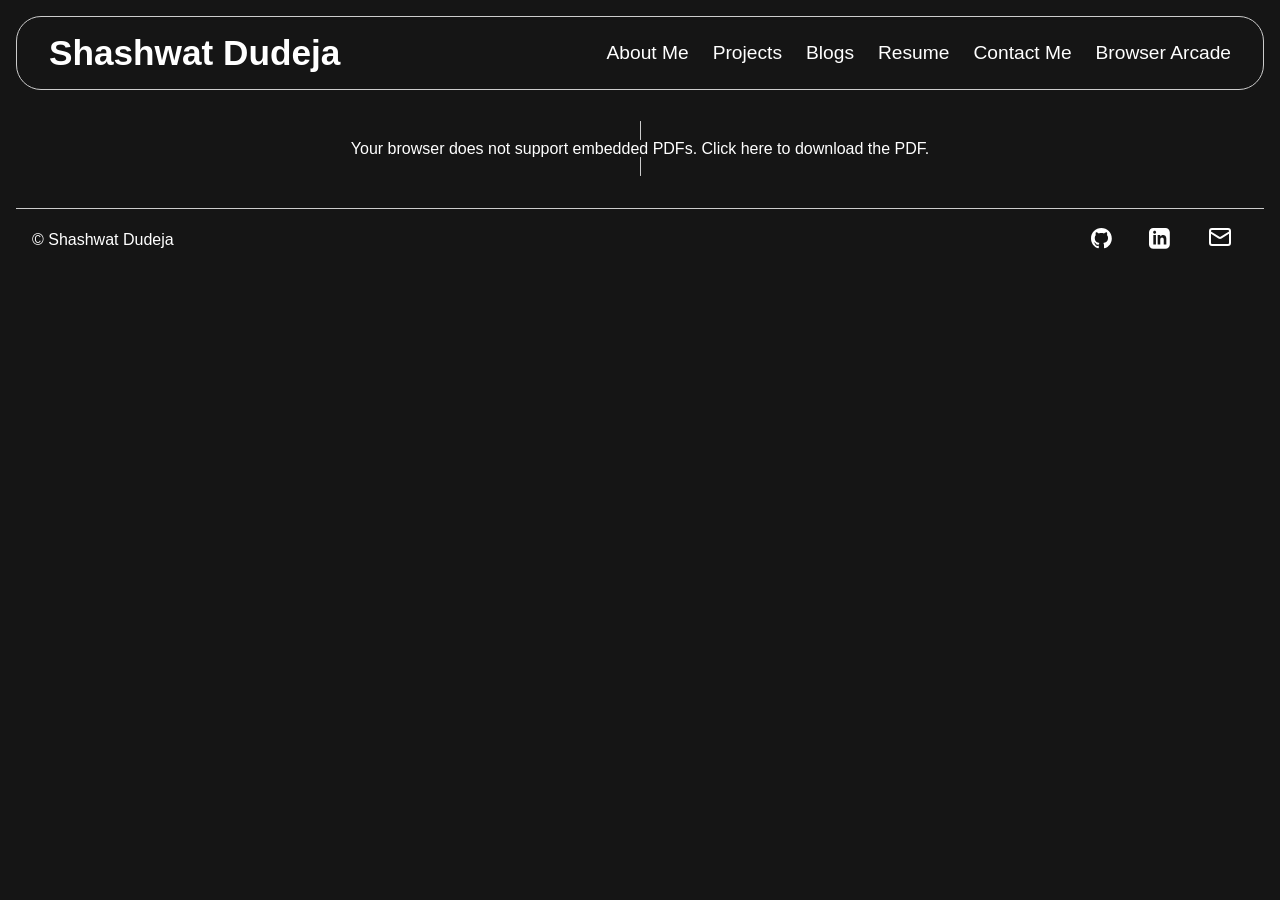
<file: resume.html>
<!DOCTYPE html>
<html lang="en">
<head>
    <meta charset="UTF-8">
    <meta name="viewport" content="width=device-width, initial-scale=1.0">
    <meta name="description" content="Shashwat Dudeja's Resume">
    <meta name="keywords" content="Shashwat Dudeja, Resume, Portfolio">
    <meta name="author" content="Shashwat Dudeja">

    <link rel="stylesheet" href="styles.css">

    <title>Shashwat Dudeja's Resume</title>
</head>
<body>
    <header>
      <h1>Shashwat Dudeja</h1>

      <!-- Accessible Mobile Menu Button -->
      <button class="menu-button" aria-label="Toggle Menu" aria-expanded="false">
        <span></span>
        <span></span>
        <span></span>
      </button>

      <nav class="nav-container">
        <ul>
          <li><a href="index.html">About Me</a></li>
          <li><a href="projects.html">Projects</a></li>
          <li><a href="blogs.html">Blogs</a></li>
          <li><a href="resume.html">Resume</a></li>
          <li><a href="contact.html">Contact Me</a></li>
          <li><a href="games.html">Browser Arcade</a></li>
        </ul>
      </nav>
    </header>

    <main id="resumepage">
        <object data="docs/SHASHWAT_DUDEJA_SWE.pdf" type="application/pdf" width="100%" height="600px">
            <p>Your browser does not support embedded PDFs. 
            <a href="docs/SHASHWAT_DUDEJA_SWE.pdf">Click here to download the PDF</a>.
            </p>
        </object>
    </main>

    <footer>
      <p>&copy; Shashwat Dudeja</p>
      <p>
        <!-- GitHub Link -->
        <a href="https://github.com/shash31" target="_blank" rel="noopener noreferrer" aria-label="GitHub">
          <svg viewBox="0 0 24 24" width="1em" height="1em" fill="currentColor">
            <path d="M12 0c-6.626 0-12 5.373-12 12 0 5.302 3.438 9.8 8.207 11.387.599.111.793-.261.793-.577v-2.234c-3.338.726-4.033-1.416-4.033-1.416-.546-1.387-1.333-1.756-1.333-1.756-1.089-.745.083-.729.083-.729 1.205.084 1.839 1.237 1.839 1.237 1.07 1.834 2.807 1.304 3.492.997.107-.775.418-1.305.762-1.604-2.665-.305-5.467-1.334-5.467-5.931 0-1.311.469-2.381 1.236-3.221-.124-.303-.535-1.524.117-3.176 0 0 1.008-.322 3.301 1.23.957-.266 1.983-.399 3.003-.404 1.02.005 2.047.138 3.006.404 2.291-1.552 3.297-1.23 3.297-1.23.653 1.653.242 2.874.118 3.176.77.84 1.235 1.911 1.235 3.221 0 4.609-2.807 5.624-5.479 5.921.43.372.823 1.102.823 2.222v3.293c0 .319.192.694.801.576 4.765-1.589 8.199-6.086 8.199-11.386 0-6.627-5.373-12-12-12z"/>
          </svg>
        </a>

        <!-- LinkedIn Link -->
        <a href="https://linkedin.com/in/shashwatdudeja" target="_blank" rel="noopener noreferrer" aria-label="LinkedIn">
          <svg viewBox="0 0 24 24" width="1em" height="1em" fill="currentColor">
            <path d="M19 0h-14c-2.761 0-5 2.239-5 5v14c0 2.761 2.239 5 5 5h14c2.762 0 5-2.239 5-5v-14c0-2.761-2.238-5-5-5zm-11 19h-3v-11h3v11zm-1.5-12.268c-.966 0-1.75-.79-1.75-1.764s.784-1.764 1.75-1.764 1.75.79 1.75 1.764-.783 1.764-1.75 1.764zm13.5 12.268h-3v-5.604c0-3.368-4-3.113-4 0v5.604h-3v-11h3v1.765c1.396-2.586 7-2.777 7 2.476v6.759z"/>
          </svg>
        </a>

        <!-- Mail Link -->
        <a href="mailto:shashwatdudeja@gmail.com">
          <svg xmlns="http://w3.org" width="24" height="24" viewBox="0 0 24 24" fill="none" stroke="currentColor" stroke-width="2" stroke-linecap="round" stroke-linejoin="round">
            <rect width="20" height="16" x="2" y="4" rx="2"/>
            <path d="m22 7-8.97 5.7a1.94 1.94 0 0 1-2.06 0L2 7"/>
          </svg>
        </a>
      </p>
    </footer>

    <script>
      const header = document.querySelector('header');
      const menuBtn = document.querySelector('.menu-button');

      menuBtn.addEventListener('click', () => {
        const isOpen = header.classList.toggle('nav-open');
        menuBtn.setAttribute('aria-expanded', isOpen);
      });
    </script>

</body>
</html>
</file>
<file: styles.css>
/* ==== Global styles ==== */

*, *::before, *::after {
    margin: 0;
    padding: 0;
    box-sizing: border-box;
    /* outline: 1px solid white; */
}

body {
    /* background-color: #121212; */
    /* background-color: #1E1E1E; */
    background-color: #151515;
    color: white;
    font-family: Arial, sans-serif;
    padding: 1rem;
    /* width: 100%; */
    overflow-x: hidden;
    /* border: 1px solid white; */
}

header {
    display: flex;
    justify-content: space-between;
    align-items: center;
    padding: 1rem 2rem;
    border: 0.1px solid #ccc;
    border-radius: 25px;
    position: relative; 
    box-sizing: border-box;

    h1 {
        font-size: clamp(1.3rem, 4vw, 2.2rem);
        white-space: nowrap;
        z-index: 10; /* Keeps title above menu transitions */
    }

    /* Standard Desktop Navigation layout */
    .nav-container {
        ul {
            display: flex;
            list-style: none;
            padding: 0;
            margin: 0;
            gap: 1.5rem;
            font-size: 1.2rem;
        }
        
        a {
            color: white;
            text-decoration: none;
            &:hover { text-decoration: underline; }
        }
    }

    /* Hide the mobile button on desktops */
    .menu-button {
        display: none;
    }

    /* ==========================================
       Mobile Viewport Layout Overrides
       ========================================== */
    @media (max-width: 768px) {
        .menu-button {
            display: flex;
            flex-direction: column;
            gap: 5px;
            background: none;
            border: none;
            cursor: pointer;
            z-index: 10;
            padding: 0;

            span {
                display: block;
                width: 25px;
                height: 3px;
                background-color: #ffffff;
                transition: transform 0.3s ease, opacity 0.3s ease;
                transform-origin: center;
            }
        }

        /* The mobile drawer menu container */
        .nav-container {
            position: fixed;
            top: 0;
            left: 0;
            width: 100vw; /* Using vw isolates structural layout bounds completely */
            height: 100vh;
            background-color: #1a1a1a;
            z-index: 5;
            
            /* Center the text elements perfectly */
            display: flex;
            align-items: center;
            justify-content: center;

            /* Hidden animation state */
            opacity: 0;
            pointer-events: none;
            transform: translateY(-100%);
            transition: transform 0.4s ease, opacity 0.3s ease;

            ul {
                flex-direction: column;
                align-items: center;
                gap: 2.5rem;
                padding: 0;
                width: 100%;

                li {
                    text-align: center;
                    width: 100%;
                    
                    a {
                        font-size: 1.8rem;
                        display: inline-block;
                    }
                }
            }
        }

        /* ==========================================
           Active State Classes (Applied by JS)
           ========================================== */
        
        /* Smoothly reveal the drawer */
        &.nav-open .nav-container {
            opacity: 1;
            pointer-events: auto;
            transform: translateY(0);
        }

        /* Transform hamburger to an 'X' right in its exact position */
        &.nav-open .menu-button {
            span:nth-child(1) { transform: translateY(8px) rotate(45deg); }
            span:nth-child(2) { opacity: 0; }
            span:nth-child(3) { transform: translateY(-8px) rotate(-45deg); }
        }
    }
}

footer {
    display: flex;
    justify-content: space-between;
    align-items: center;
    padding: 1rem;
    border-top: 0.1px solid #ccc;

    a {
        margin: 0 1rem;
        font-size: 1.3rem;
    }

    a:hover {
        color: lightblue;
    }
}

a {
    color: white;
    text-decoration: none;
}
/* ========================= */
/* === Main page styles === */

#homepage {
    padding: 2rem;
    display: flex;
    flex-direction: column;
    gap: 2rem;
    /* border: 1px solid white; */

    @media (max-width: 768px) {
        padding: 2rem 0.2rem;
    }
}

#about-me {
    display: flex;
    justify-content: space-around;
    /* border: 1px solid white; */
    align-items: center;
    /* gap: 2rem; */

    picture img {
        max-width: 100%;
        border-radius: 50%;
        object-fit: cover;
        object-position: top;
    }

    #description {
        line-height: 1.7;

        p {
            margin-bottom: 1rem;
        }

        a {
            border: 0.1px solid #ccc;
            border-radius: 10px;
            padding: 0.5rem;
            margin-left: 0;
            margin-right: 2rem;
        }

        a:hover {
            background-color: #333;
        }
    }

    @media (max-width: 768px) {
        flex-direction: column;
        gap: 1rem;
        text-align: center;

        #description-links {
            text-align: center;

            a {
                margin: 0.5rem;
            }
        }
    }
}

#skills {
    border: 0.1px solid #ccc;
    border-radius: 25px;
    padding: 1rem;

    h3 {
        margin-bottom: 0.5rem;
        margin-left: 0.5rem;
    }

    p {
        display: flex;
        flex-wrap: wrap;
        gap: 0.5rem;
    }

    span {
        border: 0.1px solid grey;
        border-radius: 25px;
        padding: 0.5rem;
    }
}

#featured-projects-container {
    display: flex;
    gap: 0.5rem;
    justify-content: space-between;
    margin: 0.5rem 0;
    
    section {
        position: relative;
        border: 0.1px solid #ccc;
        border-radius: 25px;
        padding: 1rem;
        width: 100%;
        line-height: 1.7;

        svg {
            position: absolute;
            top: 1rem;
            right: 1rem;
        }
    }

    section:hover {
        background-color: #333;
    }
}

#arcade-link {
    border: 0.1px solid #ccc;
    border-radius: 25px;
    padding: 1rem;
    display: flex;
    align-items: center;
    justify-content: space-between;

    #arcade-description h3 {
        display: flex;
        align-items: center;
        gap: 0.5rem;
    }

    a {
        border: 0.1px solid #ccc;
        border-radius: 10px;
        padding: 0.5rem;
        text-decoration: none;
        color: white;
    }

    a:hover {
        background-color: #333;
    }
}

/* ========================= */
/* === Project page styles === */
#projects-page {
    padding: 2rem;
    line-height: 1.6;

    a {
        all: revert;
    }

    section {
        margin: 1rem;
    }
}

/* ========================= */
/* === Contact page styles === */

#contactpage {
    padding: 2rem;
    line-height: 1.6;

    a {
      all: revert;
    }

    p {
      margin: 0.5rem;
    }

    fieldset {
      margin: 0.5rem;
      padding: 1rem;
    }

    button {
      font-size: 1rem;
      margin: 0.5rem;
    }

    #successMessage {
      display: none;
      margin: 0.5rem;
    }
}

/* ========================= */
/* === Blogs page styles === */
#blogs-page {
    padding: 1.5rem;
    line-height: 1.6;
}

/* ========================= */
/* === Browser arcade page styles === */
#arcadepage {
    padding: 2rem;
    display: flex;
    flex-wrap: wrap;
    gap: 2rem;
    /* align-items: center; */
}

.game > :first-child {
  padding: 5rem;
  font-size: 1.5rem;

  @media (max-width: 768px) {
    padding: 2rem;
  }
}

.game {
    margin: 0 auto;
}

button {
  padding: 0.5rem 1rem;
  border: 0.1px solid #ccc;
  border-radius: 10px;
  background-color: #151515;
  color: white;
  cursor: pointer;
}

button:hover {
  background-color: #333;
}

dialog {
  border: 0.1px solid #ccc;
  background-color: #151515;
  border-radius: 15px;
  padding: 0.5rem;
  margin: 2dvh auto;
  text-align: center;

  iframe {
    margin: 0.5rem;
    /* padding: 1rem; */
  }

  h3 {
    margin: 0.5rem;
  }
}

dialog::backdrop {
  background-color: rgba(0, 0, 0, 0.5);
  backdrop-filter: blur(4px); /* Blurs content behind the modal */
}


/* ========================= */
/* === Resume page styles === */

#resumepage {
  padding: 2rem;
  text-align: center;

  object {
    border: 0.1px solid #ccc;
    border-radius: 15px;

    @media (max-width: 768px) {
      height: 650px;
    }
  }
}

/* ========================= */
</file>
